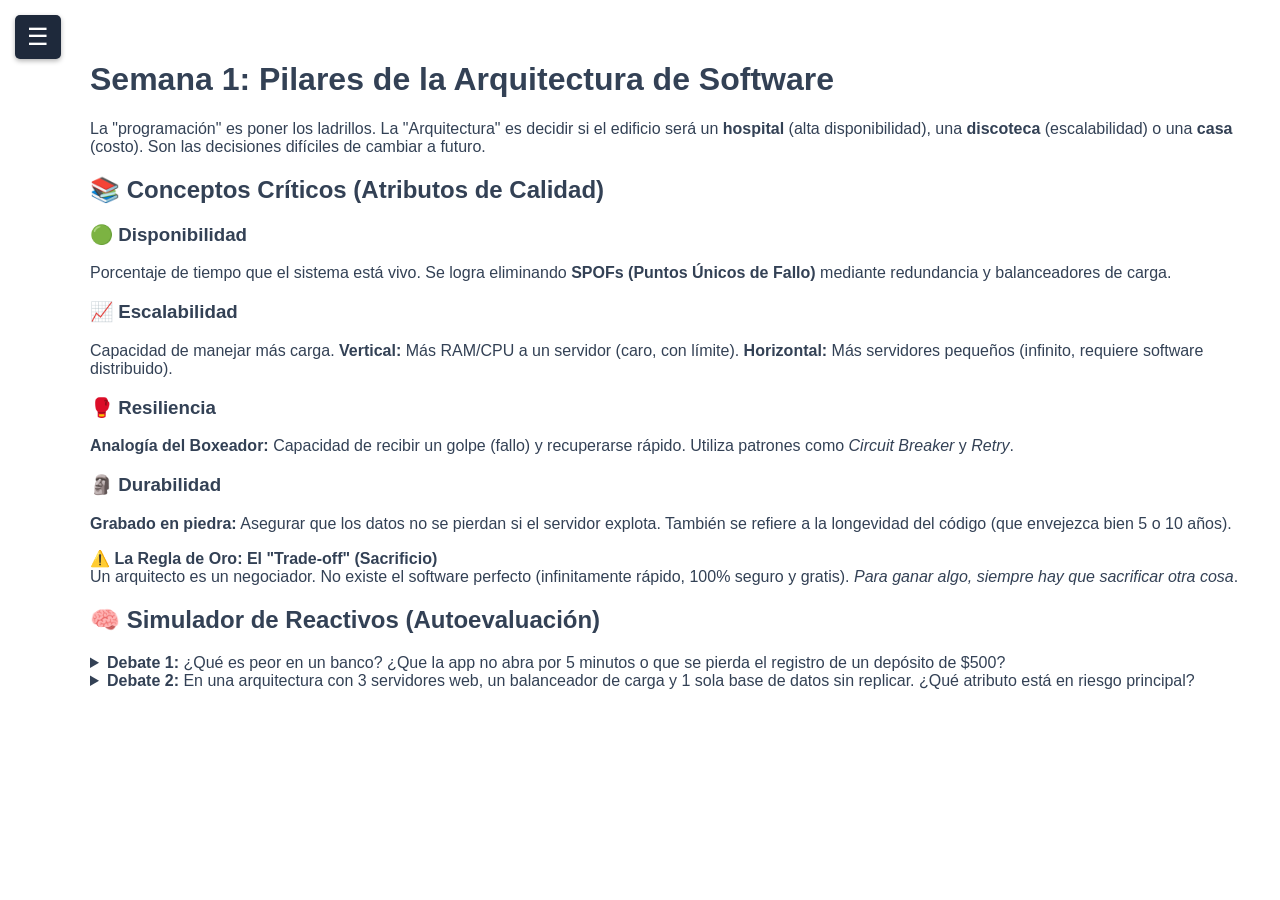
<file: index.html>
<!DOCTYPE html>
<html lang="es">

<head>
    <meta charset="UTF-8">
    <meta name="viewport" content="width=device-width, initial-scale=1.0">
    <title>Arquitectura de Software - IST Yavirac</title>
    <link rel="stylesheet" href="css/style.css">
</head>

<body>
    <button id="btn-menu" class="btn-hamburguesa">☰</button>
    
    <div id="contenedor-sidebar"></div>
    
    <main class="contenido-principal" id="contenido-dinamico">
    </main>

    <script src="js/main.js"></script>
</body>

</html>
</file>
<file: css/style.css>
/* css/style.css */

:root {
    --bg-principal: #f4f6f9;
    --bg-sidebar: #1e293b;
    --texto-sidebar: #ffffff;
    --bg-contenido: #ffffff;
    --texto-principal: #334155;
    --color-primario: #3b82f6;
}

body {
    margin: 0;
    font-family: 'Segoe UI', Tahoma, Geneva, Verdana, sans-serif;
    background-color: var(--bg-principal);
    color: var(--texto-principal);
    display: flex;
    height: 100vh;
    overflow: hidden;
}

/* =========================================
   SIDEBAR (MENÚ LATERAL FLOTANTE)
   ========================================= */
.sidebar {
    position: fixed;
    /* 👈 Convertido en flotante: Ya no empuja al contenido principal */
    top: 0;
    left: -260px;
    /* 👈 Inicia oculto a la izquierda por defecto */
    width: 260px;
    background-color: var(--bg-sidebar);
    color: var(--texto-sidebar);
    display: flex;
    flex-direction: column;
    padding: 20px;
    box-sizing: border-box;
    height: 100vh;
    z-index: 999;
    /* Se sitúa por encima del contenido */
    transition: left 0.3s ease-in-out;
    /* Animación de deslizamiento suave */
}

.sidebar h2 {
    font-size: 1.2rem;
    margin-bottom: 30px;
    text-align: center;
    border-bottom: 1px solid #475569;
    padding-bottom: 15px;
}

.menu-btn {
    background: none;
    border: none;
    color: #94a3b8;
    padding: 12px 15px;
    text-align: left;
    font-size: 1rem;
    cursor: pointer;
    border-radius: 8px;
    margin-bottom: 8px;
    transition: all 0.3s;
}

.menu-btn:hover,
.menu-btn.active {
    background-color: var(--color-primario);
    color: white;
}

/* =========================================
   ÁREA DE CONTENIDO PRINCIPAL
   ========================================= */
.contenido-principal {
    flex: 1;
    /* 👈 Un colchón de 90px a la izquierda para que el botón estático no tape los títulos */
    padding: 40px 40px 40px 90px;
    overflow-y: auto;
    background-color: var(--bg-contenido);
}

.seccion-semana {
    display: none;
}

.seccion-semana.active {
    display: block;
}

/* =========================================
   ESTILOS ESPECÍFICOS - SEMANA 2 (ADRs)
   ========================================= */
.adr-formato {
    background-color: #ffffff;
    border: 1px solid #cbd5e1;
    border-radius: 8px;
    padding: 20px;
    margin-bottom: 30px;
}

.adr-seccion {
    margin-bottom: 20px;
    padding-left: 15px;
    border-left: 3px solid #cbd5e1;
}

.adr-seccion:last-child {
    margin-bottom: 0;
}

.adr-badge {
    display: inline-block;
    background-color: #e2e8f0;
    color: #334155;
    padding: 3px 10px;
    border-radius: 4px;
    font-size: 0.85rem;
    font-weight: bold;
    margin-bottom: 8px;
}

.adr-badge.decisivo {
    background-color: #dbeafe;
    color: #1d4ed8;
    border-left: 3px solid #3b82f6;
}

.adr-real {
    background-color: #f8fafc;
    border: 1px dashed #94a3b8;
    padding: 20px;
    border-radius: 5px;
}

.adr-real h4 {
    margin-top: 0;
    color: #0f172a;
}

.adr-real h5 {
    color: var(--color-primario);
    margin-bottom: 5px;
    border-bottom: 1px solid #e2e8f0;
    padding-bottom: 5px;
}

/* =========================================
   ESTILOS ESPECÍFICOS - SEMANA 3 (Estilos y Código)
   ========================================= */
.contenedor-tabla {
    overflow-x: auto;
    margin-bottom: 40px;
}

.tabla-arquitectura {
    width: 100%;
    border-collapse: collapse;
    background-color: #ffffff;
    border-radius: 8px;
    overflow: hidden;
    box-shadow: 0 1px 3px rgba(0, 0, 0, 0.1);
}

.tabla-arquitectura th,
.tabla-arquitectura td {
    padding: 15px;
    text-align: left;
    border-bottom: 1px solid #e2e8f0;
}

.tabla-arquitectura th {
    background-color: #f8fafc;
    font-weight: 600;
    color: #475569;
}

.badge {
    padding: 4px 8px;
    border-radius: 12px;
    font-size: 0.8rem;
    font-weight: bold;
}

.badge.baja {
    background-color: #dcfce7;
    color: #166534;
}

.badge.media {
    background-color: #fef08a;
    color: #854d0e;
}

.badge.alta {
    background-color: #fee2e2;
    color: #991b1b;
}

.editor-codigo {
    background-color: #1e1e1e;
    border-radius: 8px;
    overflow: hidden;
    margin-top: 20px;
    box-shadow: 0 4px 6px rgba(0, 0, 0, 0.3);
}

.editor-header {
    background-color: #2d2d2d;
    padding: 10px 15px;
    display: flex;
    align-items: center;
    border-bottom: 1px solid #404040;
}

.editor-header .dot {
    width: 12px;
    height: 12px;
    border-radius: 50%;
    margin-right: 8px;
}

.dot.rojo {
    background-color: #ff5f56;
}

.dot.amarillo {
    background-color: #ffbd2e;
}

.dot.verde {
    background-color: #27c93f;
}

.archivo-nombre {
    color: #858585;
    font-size: 0.9rem;
    margin-left: 15px;
    font-family: monospace;
}

.editor-codigo pre {
    margin: 0;
    padding: 20px;
    overflow-x: auto;
}

.editor-codigo code {
    font-family: 'Courier New', Courier, monospace;
    font-size: 0.95rem;
    line-height: 1.5;
    color: #d4d4d4;
}

.keyword {
    color: #569cd6;
    font-weight: bold;
}

.clase {
    color: #4ec9b0;
}

.funcion {
    color: #dcdcaa;
}

.variable {
    color: #9cdcfe;
}

.string {
    color: #ce9178;
}

.comentario {
    color: #6a9955;
    font-style: italic;
}

.numero {
    color: #b5cea8;
}

.built-in {
    color: #4fc1ff;
}

.consola-salida {
    background-color: #000000;
    color: #a3a3a3;
    padding: 15px 20px;
    font-family: 'Courier New', Courier, monospace;
    font-size: 0.9rem;
    border-top: 1px dashed #404040;
}

/* ==========================================================
   🍔 INTERFAZ DE CAPA FLOTANTE INMÓVIL (OVERLAY SYSTEM)
   ========================================================== */

/* El botón ahora se queda 100% quieto en la esquina superior izquierda siempre */
.btn-hamburguesa {
    position: fixed;
    top: 15px;
    left: 15px;
    z-index: 1000;
    /* Por encima de la barra lateral (999) */
    background-color: var(--bg-sidebar);
    color: white;
    border: none;
    padding: 8px 12px;
    font-size: 1.5rem;
    border-radius: 5px;
    cursor: pointer;
    box-shadow: 0 2px 5px rgba(0, 0, 0, 0.3);
    transition: background-color 0.3s;
}

.btn-hamburguesa:hover {
    background-color: var(--color-primario);
}

/* Cuando abres el menú, la barra entra de izquierda a derecha SIN mover el fondo */
body.menu-activo .sidebar {
    left: 0;
    box-shadow: 5px 0 25px rgba(0, 0, 0, 0.3);
    /* Sombra elegante sobre el contenido */
}

/* 📱 Ajuste adaptativo para pantallas muy pequeñas (Celulares) */
@media (max-width: 768px) {
    .contenido-principal {
        /* En celulares, es mejor bajar el texto un poco para que el botón respire arriba */
        padding: 80px 20px 20px 20px;
    }
}
</file>
